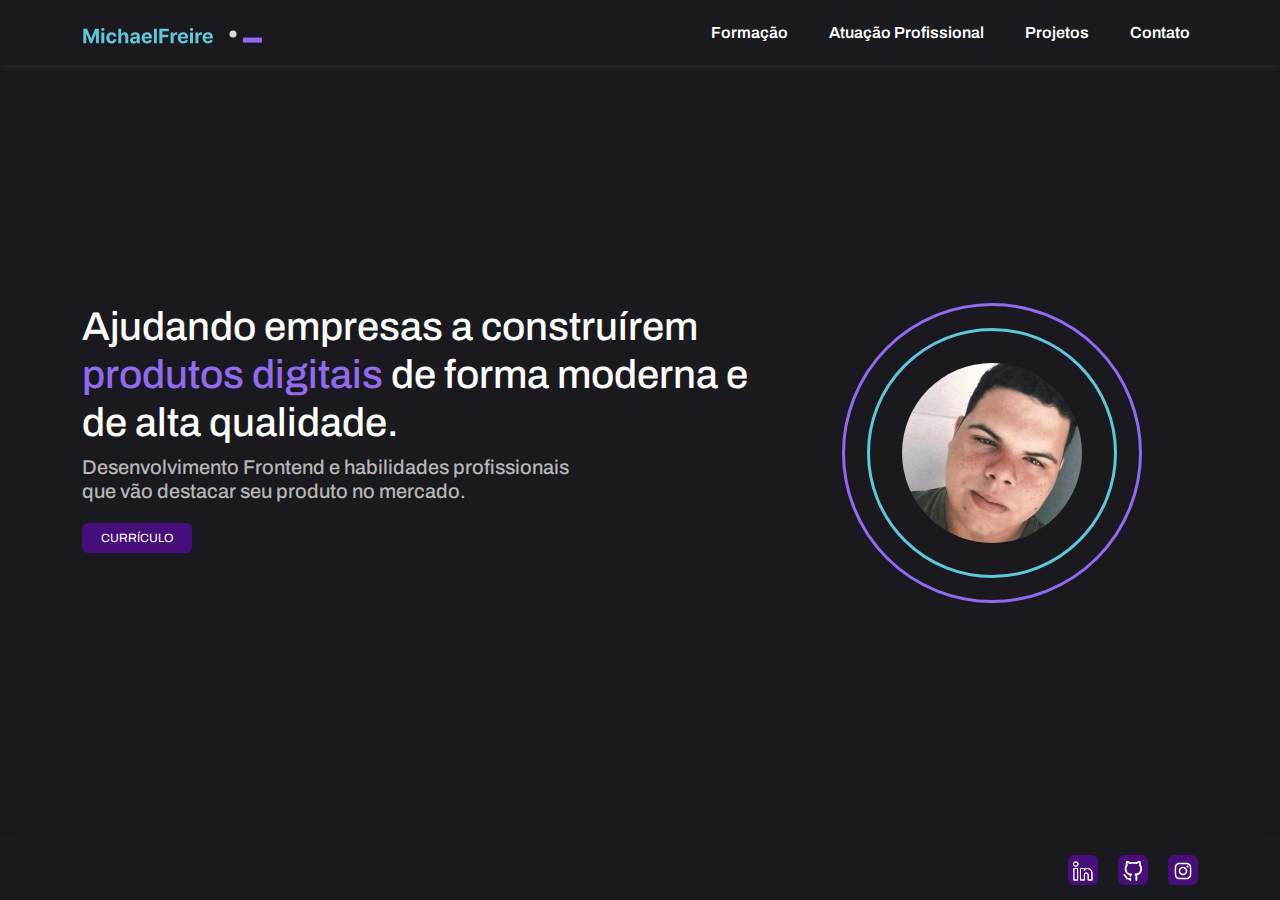
<file: index.html>
<!DOCTYPE html>
<html lang="pt">
  <head>
    <meta charset="utf-8" />
    <meta name="viewport" content="width=device-width, initial-scale=1" />
    <link rel="preconnect" href="https://fonts.googleapis.com" />
    <link rel="preconnect" href="https://fonts.gstatic.com" crossorigin />
    <link
      href="https://fonts.googleapis.com/css2?family=Archivo:ital,wght@0,100..900;1,100..900&display=swap"
      rel="stylesheet"
    />
    <link
      href="https://cdn.jsdelivr.net/npm/bootstrap@5.3.3/dist/css/bootstrap.min.css"
      rel="stylesheet"
    />
    <link rel="stylesheet" href="/styles/style.css" />
    <script src="/scripts/script.js"></script>
    <script src="https://cdn.jsdelivr.net/npm/bootstrap@5.3.3/dist/js/bootstrap.bundle.min.js"></script>
    <title>Página Inicial</title>
  </head>

  <body class="p-0 m-0 border-0 m-0 border-0">
    <nav class="navbar navbar-expand-lg navbar-dark">
      <div class="container">
        <button
          class="navbar-toggler border-0 p-0"
          type="button"
          data-bs-toggle="collapse"
          data-bs-target="#navbarSupportedContent"
          aria-controls="navbarSupportedContent"
          aria-expanded="false"
          aria-label="Toggle navigation"
        >
          <img src="/assets/imgs/icons/Menu.svg" width="35px" height="35px" />
        </button>

        <a class="navbar-brand" href="/index.html">
          <img src="/assets/imgs/Logo.svg" width="180" />
        </a>

        <div class="collapse navbar-collapse" id="navbarSupportedContent">
          <ul class="navbar-nav me-auto mb-2 mb-lg-0 w-100 justify-content-end">
            <li class="nav-item">
              <a class="nav-link" href="/pages/formacao.html">Formação</a>
            </li>
            <li class="nav-item">
              <a class="nav-link" href="/pages/atuacao-profissional.html"
                >Atuação Profissional</a
              >
            </li>
            <li class="nav-item">
              <a class="nav-link" href="/pages/projetos.html">Projetos</a>
            </li>
            <li class="nav-item">
              <a class="nav-link" href="/pages/contato.html">Contato</a>
            </li>
          </ul>
        </div>
      </div>
    </nav>

    <main class="container">
      <div class="row">
        <div class="col-md-8">
          <h1 class="title">
            Ajudando empresas a construírem
            <span class="text-destaque">produtos digitais</span> de forma
            moderna e de alta qualidade.
          </h1>
          <h5 class="sub-title">
            Desenvolvimento Frontend e habilidades profissionais que vão
            destacar seu produto no mercado.
          </h5>
          <button class="button-curriculo">
            <a
              class="link-curriculo"
              href="/assets/curriculo-michael-freire.pdf"
              download="curriculo_MichaelFreire"
            >
              currículo
            </a>
          </button>
        </div>
        <div class="col-md-2">
          <div class="circle-profile-one">
            <div class="circle-profile-two">
              <img
                src="/assets/imgs/perfil.svg"
                alt="foto pessoal"
                class="profile-img"
              />
            </div>
          </div>
        </div>
      </div>
    </main>

    <footer class="">
      <ul class="nav container justify-content-end footer-list">
        <li class="footer-item">
          <a
            class="footer-link"
            href="https://www.linkedin.com/in/michael-alexandrino-freire"
            target="_blank"
          >
            <img
              src="assets/imgs/icons/linkedin.svg"
              alt="linkedin"
              class="footer-icon"
            />
          </a>
        </li>
        <li class="footer-item">
          <a
            class="footer-link"
            href="https://github.com/michaelalexandrinofreire"
            target="_blank"
          >
            <img
              src="/assets/imgs/icons/Github.svg"
              alt="github"
              class="footer-icon"
            />
          </a>
        </li>
        <li class="footer-item">
          <a
            class="footer-link"
            href="https://www.instagram.com/sivanmichael9/"
            target="_blank"
          >
            <img
              src="/assets/imgs/icons/instagram.svg"
              alt="instagram"
              class="footer-icon"
            />
          </a>
        </li>
      </ul>
    </footer>
  </body>
</html>
</file>
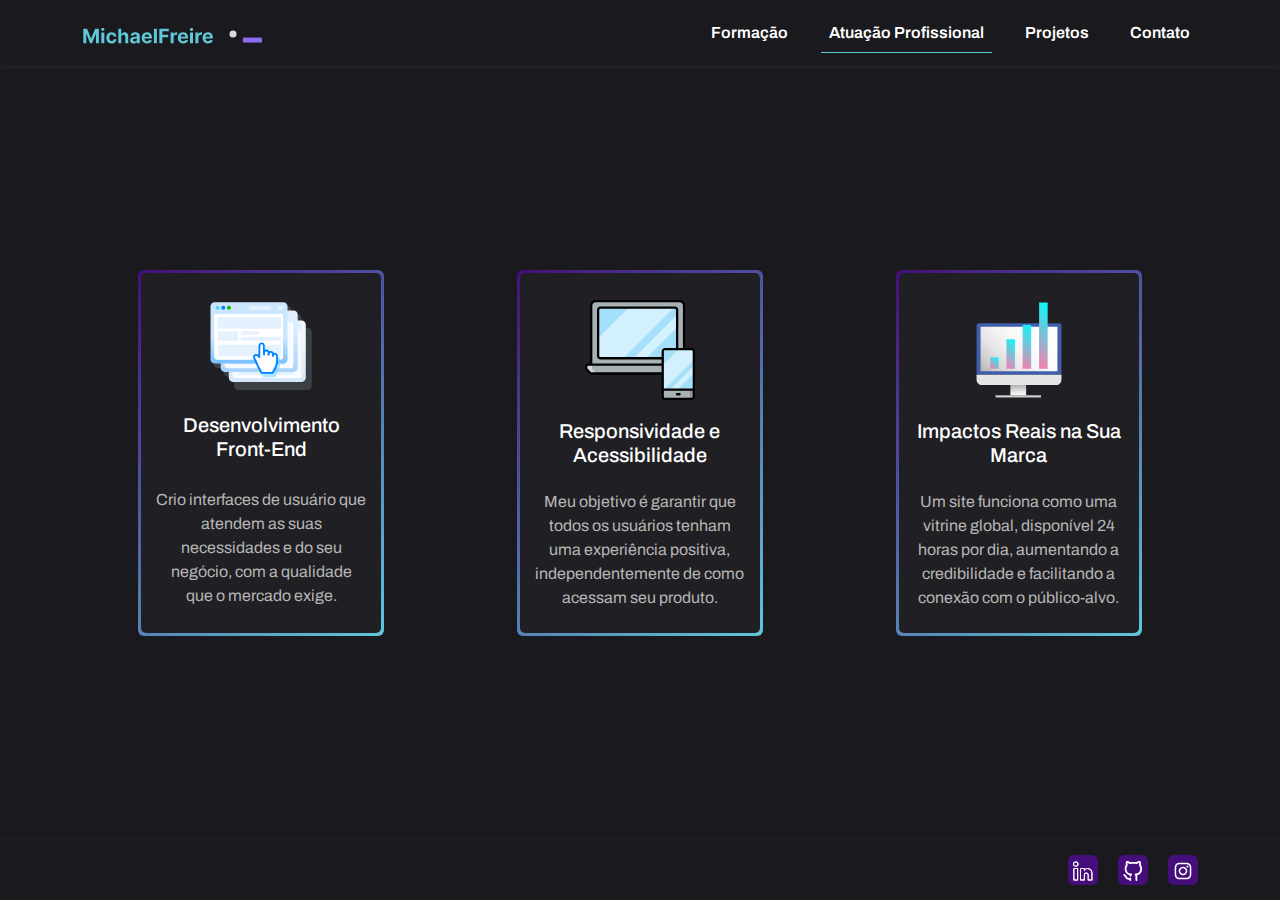
<file: pages/atuacao-profissional.html>
<!DOCTYPE html>
<html lang="pt">
  <head>
    <meta charset="utf-8" />
    <meta name="viewport" content="width=device-width, initial-scale=1" />
    <link rel="preconnect" href="https://fonts.googleapis.com" />
    <link rel="preconnect" href="https://fonts.gstatic.com" crossorigin />
    <link
      href="https://fonts.googleapis.com/css2?family=Archivo:ital,wght@0,100..900;1,100..900&display=swap"
      rel="stylesheet"
    />
    <link
      href="https://cdn.jsdelivr.net/npm/bootstrap@5.3.3/dist/css/bootstrap.min.css"
      rel="stylesheet"
    />
    <script src="https://cdn.jsdelivr.net/npm/bootstrap@5.3.3/dist/js/bootstrap.bundle.min.js"></script>
    <link rel="stylesheet" href="/styles/style.css" />
    <title>Atuação Profissional</title>
  </head>
  <body class="p-0 m-0 border-0 m-0 border-0">
    <nav class="navbar navbar-expand-lg navbar-dark">
      <div class="container">
        <button
          class="navbar-toggler border-0 p-0"
          type="button"
          data-bs-toggle="collapse"
          data-bs-target="#navbarSupportedContent"
          aria-controls="navbarSupportedContent"
          aria-expanded="false"
          aria-label="Toggle navigation"
        >
          <img src="/assets/imgs/icons/Menu.svg" width="35px" height="35px" />
        </button>

        <a class="navbar-brand" href="/index.html">
          <img src="/assets/imgs/Logo.svg" width="180" />
        </a>

        <div class="collapse navbar-collapse" id="navbarSupportedContent">
          <ul class="navbar-nav me-auto mb-2 mb-lg-0 w-100 justify-content-end">
            <li class="nav-item">
              <a class="nav-link" href="/pages/formacao.html">Formação</a>
            </li>
            <li class="nav-item active">
              <a class="nav-link" href="/pages/atuacao-profissional.html"
                >Atuação Profissional</a
              >
            </li>
            <li class="nav-item">
              <a class="nav-link" href="/pages/projetos.html">Projetos</a>
            </li>
            <li class="nav-item">
              <a class="nav-link" href="/pages/contato.html">Contato</a>
            </li>
          </ul>
        </div>
      </div>
    </nav>

    <main class="container justify-content-around text-center d-flex atuacoes">
      <div class="atuacao-profissional">
        <img
          src="/assets/imgs/site.svg"
          alt="atuacao profissional um"
          class="atuacao-profissional-icon"
        />
        <h5>Desenvolvimento Front-End</h5>
        <p>
          Crio interfaces de usuário que atendem as suas necessidades e do seu
          negócio, com a qualidade que o mercado exige.
        </p>
      </div>
      <div class="atuacao-profissional">
        <img
          src="/assets/imgs/Responsive.svg"
          alt="atuacao profissional dois"
          class="atuacao-profissional-icon"
        />
        <h5>Responsividade e Acessibilidade</h5>
        <p>
          Meu objetivo é garantir que todos os usuários tenham uma experiência
          positiva, independentemente de como acessam seu produto.
        </p>
      </div>
      <div class="atuacao-profissional">
        <img
          src="/assets/imgs/Statistic.svg"
          alt="atuacao profissional três"
          class="atuacao-profissional-icon"
        />
        <h5>Impactos Reais na Sua Marca</h5>
        <p>
          Um site funciona como uma vitrine global, disponível 24 horas por dia,
          aumentando a credibilidade e facilitando a conexão com o público-alvo.
        </p>
      </div>
    </main>

    <footer class="">
      <ul class="nav container justify-content-end footer-list">
        <li class="footer-item">
          <a
            class="footer-link"
            href="https://www.linkedin.com/in/michael-alexandrino-freire"
            target="_blank"
          >
            <img
              src="/assets/imgs/icons/linkedin.svg"
              alt="linkedin"
              class="footer-icon"
            />
          </a>
        </li>
        <li class="footer-item">
          <a
            class="footer-link"
            href="https://github.com/michaelalexandrinofreire"
            target="_blank"
          >
            <img
              src="/assets/imgs/icons/Github.svg"
              alt="github"
              class="footer-icon"
            />
          </a>
        </li>
        <li class="footer-item">
          <a
            class="footer-link"
            href="https://www.instagram.com/sivanmichael9/"
            target="_blank"
          >
            <img
              src="/assets/imgs/icons/instagram.svg"
              alt="instagram"
              class="footer-icon"
            />
          </a>
        </li>
      </ul>
    </footer>
  </body>
</html>
</file>
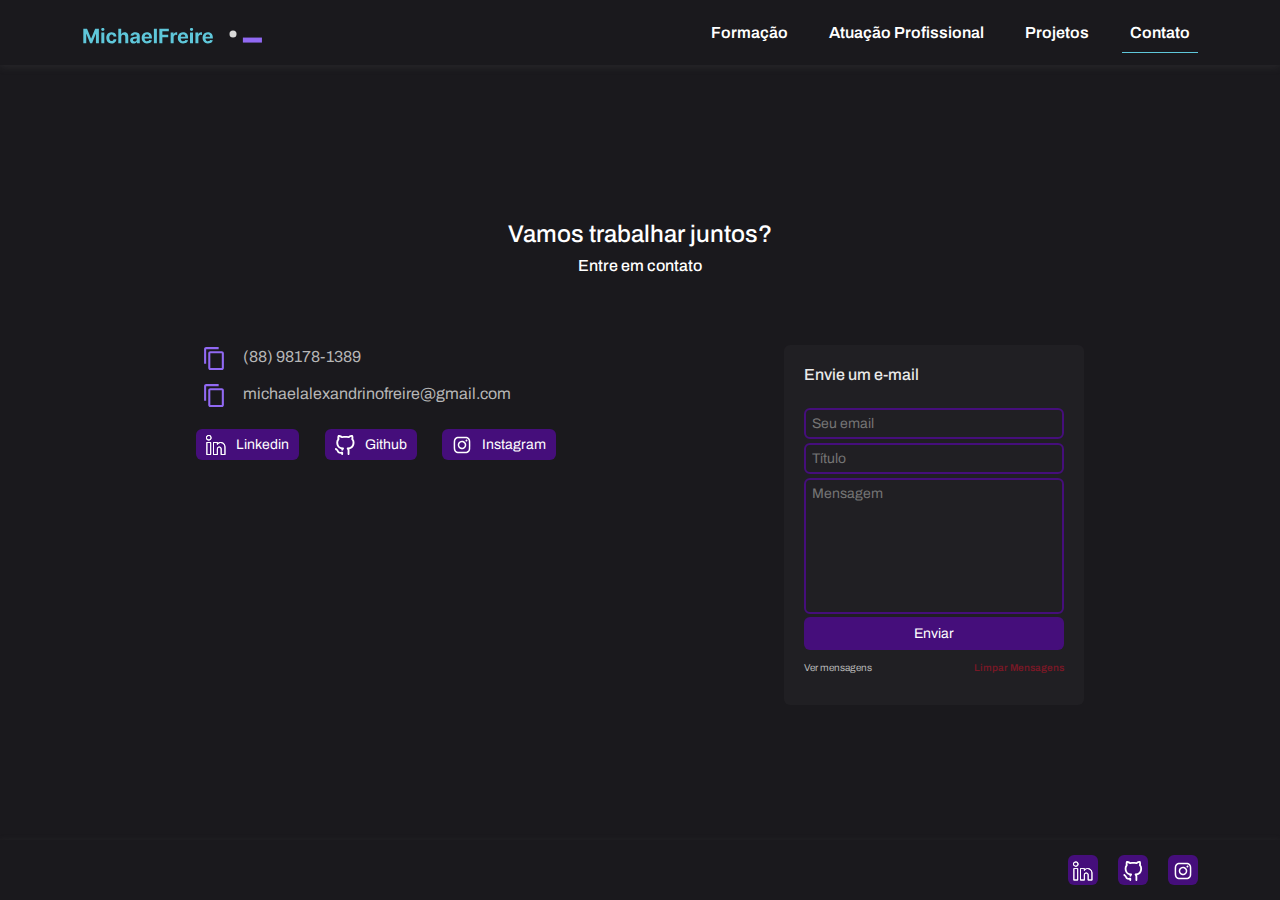
<file: pages/contato.html>
<!DOCTYPE html>
<html lang="pt">
  <head>
    <meta charset="utf-8" />
    <meta name="viewport" content="width=device-width, initial-scale=1" />
    <link rel="preconnect" href="https://fonts.googleapis.com" />
    <link rel="preconnect" href="https://fonts.gstatic.com" crossorigin />
    <link
      href="https://fonts.googleapis.com/css2?family=Archivo:ital,wght@0,100..900;1,100..900&display=swap"
      rel="stylesheet"
    />
    <link
      href="https://cdn.jsdelivr.net/npm/bootstrap@5.3.3/dist/css/bootstrap.min.css"
      rel="stylesheet"
    />
    <script src="https://cdn.jsdelivr.net/npm/bootstrap@5.3.3/dist/js/bootstrap.bundle.min.js"></script>
    <link rel="stylesheet" href="/styles/style.css" />

    <title>Contato</title>
  </head>
  <body class="p-0 m-0 border-0 m-0 border-0">
    <nav class="navbar navbar-expand-lg navbar-dark">
      <div class="container">
        <button
          class="navbar-toggler border-0 p-0"
          type="button"
          data-bs-toggle="collapse"
          data-bs-target="#navbarSupportedContent"
          aria-controls="navbarSupportedContent"
          aria-expanded="false"
          aria-label="Toggle navigation"
        >
          <img src="/assets/imgs/icons/Menu.svg" width="35px" height="35px" />
        </button>

        <a class="navbar-brand" href="/index.html">
          <img src="/assets/imgs/Logo.svg" width="180" />
        </a>

        <div class="collapse navbar-collapse" id="navbarSupportedContent">
          <ul class="navbar-nav me-auto mb-2 mb-lg-0 w-100 justify-content-end">
            <li class="nav-item">
              <a class="nav-link" href="/pages/formacao.html">Formação</a>
            </li>
            <li class="nav-item">
              <a class="nav-link" href="/pages/atuacao-profissional.html"
                >Atuação Profissional</a
              >
            </li>
            <li class="nav-item">
              <a class="nav-link" href="/pages/projetos.html">Projetos</a>
            </li>
            <li class="nav-item active">
              <a class="nav-link" href="/pages/contato.html">Contato</a>
            </li>
          </ul>
        </div>
      </div>
    </nav>

    <main class="container justify-content-around text-center">
      <h4 class="title-contato">Vamos trabalhar juntos?</h4>
      <h6 class="subtitle-contato">Entre em contato</h6>
      <div class="d-flex justify-content-around mt-4 container-contatos">
        <div class="contatos">
          <div class="contato">
            <button class="contato-button" data-text="(88) 98178-1389">
              <img src="/assets/imgs/icons/Copy.svg" alt="copiar" />
            </button>
            <p>(88) 98178-1389</p>
          </div>
          <div class="contato">
            <button
              class="contato-button"
              data-text="michaelalexandrinofreire@gmail.com"
            >
              <img src="/assets/imgs/icons/Copy.svg" alt="copiar" />
            </button>
            <p>michaelalexandrinofreire@gmail.com</p>
          </div>
          <div class="redes-sociais">
            <a
              class="redes-sociais-link linkedin"
              href="https://www.linkedin.com/in/michael-alexandrino-freire"
              target="_blank"
            >
              <img
                src="/assets/imgs/icons/linkedin.svg"
                alt="linkedin"
                class="redes-sociais-icon"
              />
              <span>Linkedin</span>
            </a>
            <a
              class="redes-sociais-link github"
              href="https://github.com/michaelalexandrinofreire"
              target="_blank"
            >
              <img
                src="/assets/imgs/icons/Github.svg"
                alt="github"
                class="redes-sociais-icon"
              />
              <span>Github</span>
            </a>

            <a
              class="redes-sociais-link instagram"
              href="https://www.instagram.com/sivanmichael9/"
              target="_blank"
            >
              <img
                src="/assets/imgs/icons/instagram.svg"
                alt="instagram"
                class="redes-sociais-icon"
              />
              <span>Instagram</span>
            </a>
          </div>
        </div>
        <div class="formulario-container">
          <h6 class="formulario-title">Envie um e-mail</h6>
          <form class="formulario" id="contactForm">
            <input
              type="email"
              id="email"
              name="email"
              placeholder="Seu email"
              required
            />
            <input
              type="text"
              id="titulo"
              name="titulo"
              placeholder="Título"
              required
            />
            <textarea
              id="mensagem"
              name="mensagem"
              placeholder="Mensagem"
              rows="6"
              required
            ></textarea>
            <button class="formulario-button" type="submit">Enviar</button>
          </form>
          <div class="adm-container">
            <a href="/pages/mensagens.html" class="adm-link">Ver mensagens</a>
            <button type="button" onclick="clearMessages()" class="adm-button">
              Limpar Mensagens
            </button>
          </div>
        </div>
      </div>
    </main>

    <footer class="">
      <ul class="nav container justify-content-end footer-list">
        <li class="footer-item">
          <a
            class="footer-link"
            href="https://www.linkedin.com/in/michael-alexandrino-freire"
            target="_blank"
          >
            <img
              src="/assets/imgs/icons/linkedin.svg"
              alt="linkedin"
              class="footer-icon"
            />
          </a>
        </li>
        <li class="footer-item">
          <a
            class="footer-link"
            href="https://github.com/michaelalexandrinofreire"
            target="_blank"
          >
            <img
              src="/assets/imgs/icons/Github.svg"
              alt="github"
              class="footer-icon"
            />
          </a>
        </li>
        <li class="footer-item">
          <a
            class="footer-link"
            href="https://www.instagram.com/sivanmichael9/"
            target="_blank"
          >
            <img
              src="/assets/imgs/icons/instagram.svg"
              alt="instagram"
              class="footer-icon"
            />
          </a>
        </li>
      </ul>
    </footer>
    <script src="/scripts/contato.js"></script>
  </body>
</html>
</file>
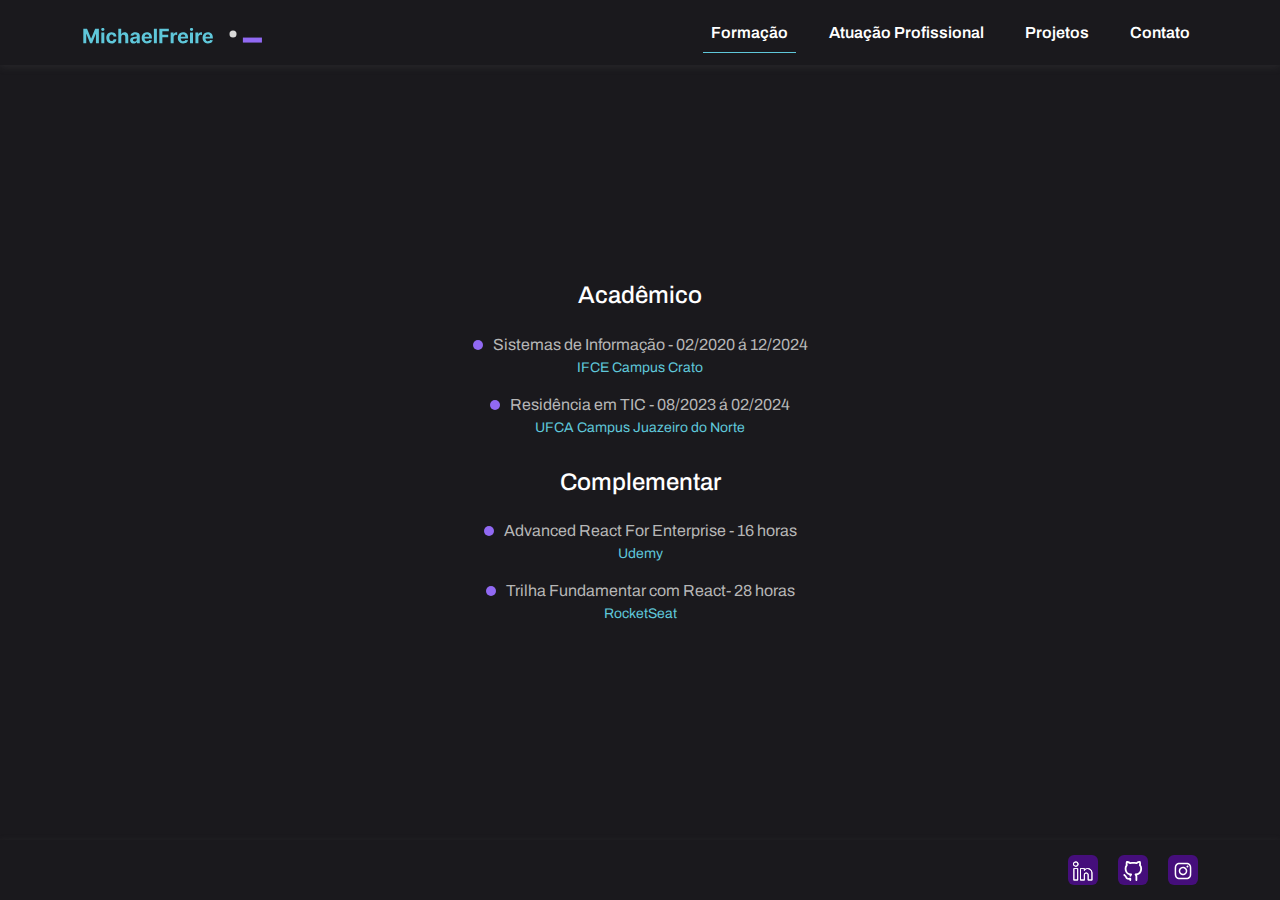
<file: pages/formacao.html>
<!DOCTYPE html>
<html lang="pt">
  <head>
    <meta charset="utf-8" />
    <meta name="viewport" content="width=device-width, initial-scale=1" />
    <link rel="preconnect" href="https://fonts.googleapis.com" />
    <link rel="preconnect" href="https://fonts.gstatic.com" crossorigin />
    <link
      href="https://fonts.googleapis.com/css2?family=Archivo:ital,wght@0,100..900;1,100..900&display=swap"
      rel="stylesheet"
    />
    <link
      href="https://cdn.jsdelivr.net/npm/bootstrap@5.3.3/dist/css/bootstrap.min.css"
      rel="stylesheet"
    />
    <script src="https://cdn.jsdelivr.net/npm/bootstrap@5.3.3/dist/js/bootstrap.bundle.min.js"></script>
    <link rel="stylesheet" href="/styles/style.css" />
    <title>Formação</title>
  </head>
  <body class="p-0 m-0 border-0 m-0 border-0">
    <nav class="navbar navbar-expand-lg navbar-dark">
      <div class="container">
        <button
          class="navbar-toggler border-0 p-0"
          type="button"
          data-bs-toggle="collapse"
          data-bs-target="#navbarSupportedContent"
          aria-controls="navbarSupportedContent"
          aria-expanded="false"
          aria-label="Toggle navigation"
        >
          <img src="/assets/imgs/icons/Menu.svg" width="35px" height="35px" />
        </button>

        <a class="navbar-brand" href="/index.html">
          <img src="/assets/imgs/Logo.svg" width="180" />
        </a>

        <div class="collapse navbar-collapse" id="navbarSupportedContent">
          <ul class="navbar-nav me-auto mb-2 mb-lg-0 w-100 justify-content-end">
            <li class="nav-item active">
              <a class="nav-link" href="/pages/formacao.html">Formação</a>
            </li>
            <li class="nav-item">
              <a class="nav-link" href="/pages/atuacao-profissional.html"
                >Atuação Profissional</a
              >
            </li>
            <li class="nav-item">
              <a class="nav-link" href="/pages/projetos.html">Projetos</a>
            </li>
            <li class="nav-item">
              <a class="nav-link" href="/pages/contato.html">Contato</a>
            </li>
          </ul>
        </div>
      </div>
    </nav>

    <main class="container justify-content-center text-center">
      <div class="formacoes">
        <div class="formacao">
          <h4>Acadêmico</h4>
          <div class="container-formacao">
            <div class="curso">
              <div class="circle"></div>
              <p class="curso-name">
                Sistemas de Informação - 02/2020 á 12/2024
              </p>
            </div>
            <p class="instiuicao-name">IFCE Campus Crato</p>
          </div>
          <div class="container-formacao">
            <div class="curso">
              <div class="circle"></div>
              <p class="curso-name">Residência em TIC - 08/2023 á 02/2024</p>
            </div>
            <p class="instiuicao-name">UFCA Campus Juazeiro do Norte</p>
          </div>
        </div>
        <div class="formacao">
          <h4>Complementar</h4>
          <div class="container-formacao">
            <div class="curso">
              <div class="circle"></div>
              <p class="curso-name">Advanced React For Enterprise - 16 horas</p>
            </div>
            <p class="instiuicao-name">Udemy</p>
          </div>
          <div class="container-formacao">
            <div class="curso">
              <div class="circle"></div>
              <p class="curso-name">Trilha Fundamentar com React- 28 horas</p>
            </div>
            <p class="instiuicao-name">RocketSeat</p>
          </div>
        </div>
      </div>
    </main>

    <footer class="">
      <ul class="nav container justify-content-end footer-list">
        <li class="footer-item">
          <a
            class="footer-link"
            href="https://www.linkedin.com/in/michael-alexandrino-freire"
            target="_blank"
          >
            <img
              src="/assets/imgs/icons/linkedin.svg"
              alt="linkedin"
              class="footer-icon"
            />
          </a>
        </li>
        <li class="footer-item">
          <a
            class="footer-link"
            href="https://github.com/michaelalexandrinofreire"
            target="_blank"
          >
            <img
              src="/assets/imgs/icons/Github.svg"
              alt="github"
              class="footer-icon"
            />
          </a>
        </li>
        <li class="footer-item">
          <a
            class="footer-link"
            href="https://www.instagram.com/sivanmichael9/"
            target="_blank"
          >
            <img
              src="/assets/imgs/icons/instagram.svg"
              alt="instagram"
              class="footer-icon"
            />
          </a>
        </li>
      </ul>
    </footer>
  </body>
</html>
</file>
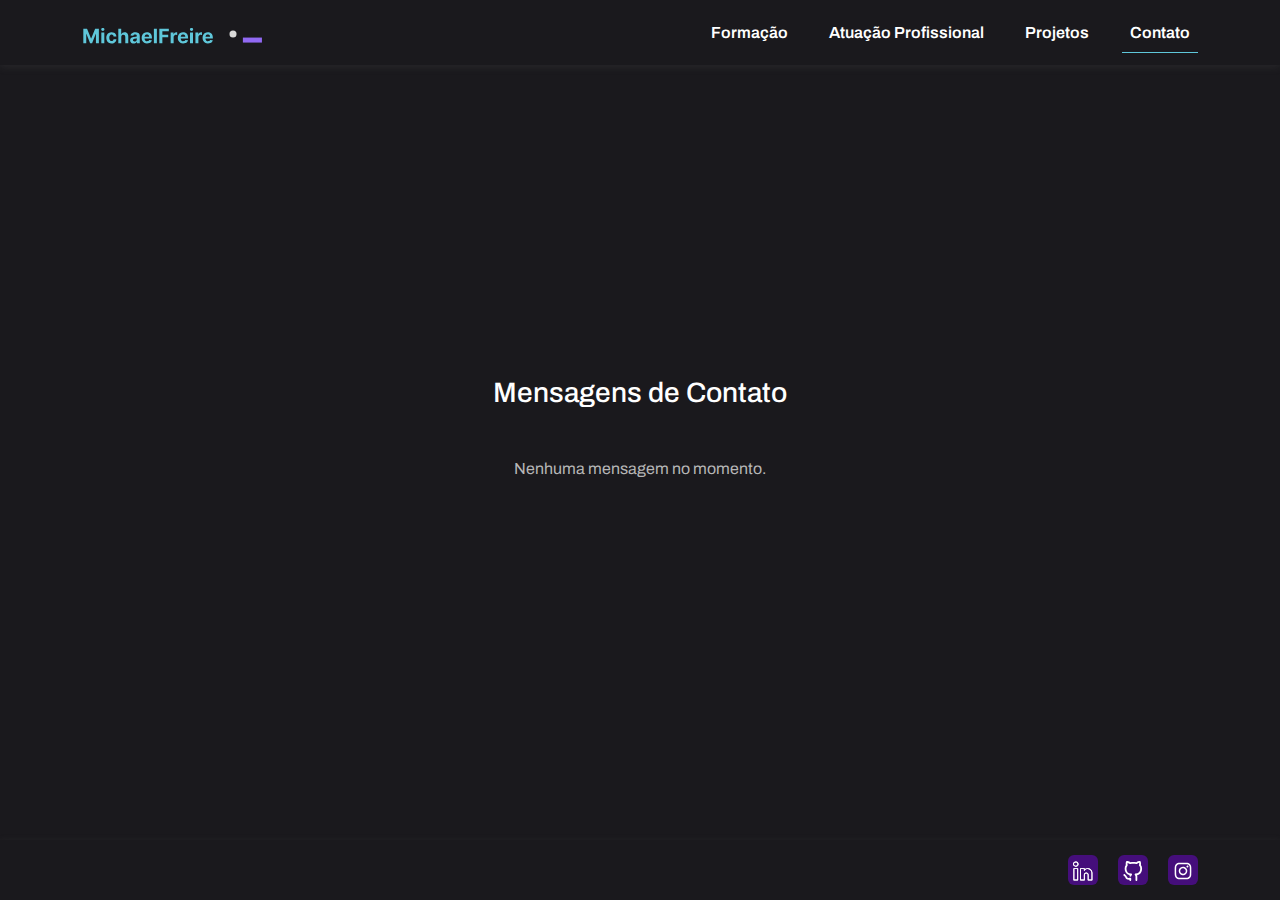
<file: pages/mensagens.html>
<!DOCTYPE html>
<html lang="pt">
  <head>
    <meta charset="utf-8" />
    <meta name="viewport" content="width=device-width, initial-scale=1" />
    <link rel="preconnect" href="https://fonts.googleapis.com" />
    <link rel="preconnect" href="https://fonts.gstatic.com" crossorigin />
    <link
      href="https://fonts.googleapis.com/css2?family=Archivo:ital,wght@0,100..900;1,100..900&display=swap"
      rel="stylesheet"
    />
    <link
      href="https://cdn.jsdelivr.net/npm/bootstrap@5.3.3/dist/css/bootstrap.min.css"
      rel="stylesheet"
    />
    <script src="https://cdn.jsdelivr.net/npm/bootstrap@5.3.3/dist/js/bootstrap.bundle.min.js"></script>
    <link rel="stylesheet" href="/styles/style.css" />

    <title>Mensagens de Contato</title>
  </head>
  <body class="p-0 m-0 border-0 m-0 border-0">
    <nav class="navbar navbar-expand-lg navbar-dark">
      <div class="container">
        <button
          class="navbar-toggler border-0 p-0"
          type="button"
          data-bs-toggle="collapse"
          data-bs-target="#navbarSupportedContent"
          aria-controls="navbarSupportedContent"
          aria-expanded="false"
          aria-label="Toggle navigation"
        >
          <img src="/assets/imgs/icons/Menu.svg" width="35px" height="35px" />
        </button>

        <a class="navbar-brand" href="/index.html">
          <img src="/assets/imgs/Logo.svg" width="180" />
        </a>

        <div class="collapse navbar-collapse" id="navbarSupportedContent">
          <ul class="navbar-nav me-auto mb-2 mb-lg-0 w-100 justify-content-end">
            <li class="nav-item">
              <a class="nav-link" href="/pages/formacao.html">Formação</a>
            </li>
            <li class="nav-item">
              <a class="nav-link" href="/pages/atuacao-profissional.html"
                >Atuação Profissional</a
              >
            </li>
            <li class="nav-item">
              <a class="nav-link" href="/pages/projetos.html">Projetos</a>
            </li>
            <li class="nav-item active">
              <a class="nav-link" href="/pages/contato.html">Contato</a>
            </li>
          </ul>
        </div>
      </div>
    </nav>

    <main class="container justify-content-around text-center">
      <h3>Mensagens de Contato</h3>
      <div id="messageList" class="m-5"></div>
    </main>
    <footer class="">
      <ul class="nav container justify-content-end footer-list">
        <li class="footer-item">
          <a
            class="footer-link"
            href="https://www.linkedin.com/in/michael-alexandrino-freire"
            target="_blank"
          >
            <img
              src="/assets/imgs/icons/linkedin.svg"
              alt="linkedin"
              class="footer-icon"
            />
          </a>
        </li>
        <li class="footer-item">
          <a
            class="footer-link"
            href="https://github.com/michaelalexandrinofreire"
            target="_blank"
          >
            <img
              src="/assets/imgs/icons/Github.svg"
              alt="github"
              class="footer-icon"
            />
          </a>
        </li>
        <li class="footer-item">
          <a
            class="footer-link"
            href="https://www.instagram.com/sivanmichael9/"
            target="_blank"
          >
            <img
              src="/assets/imgs/icons/instagram.svg"
              alt="instagram"
              class="footer-icon"
            />
          </a>
        </li>
      </ul>
    </footer>
    <script src="/scripts/mensagens.js"></script>
  </body>
</html>
</file>
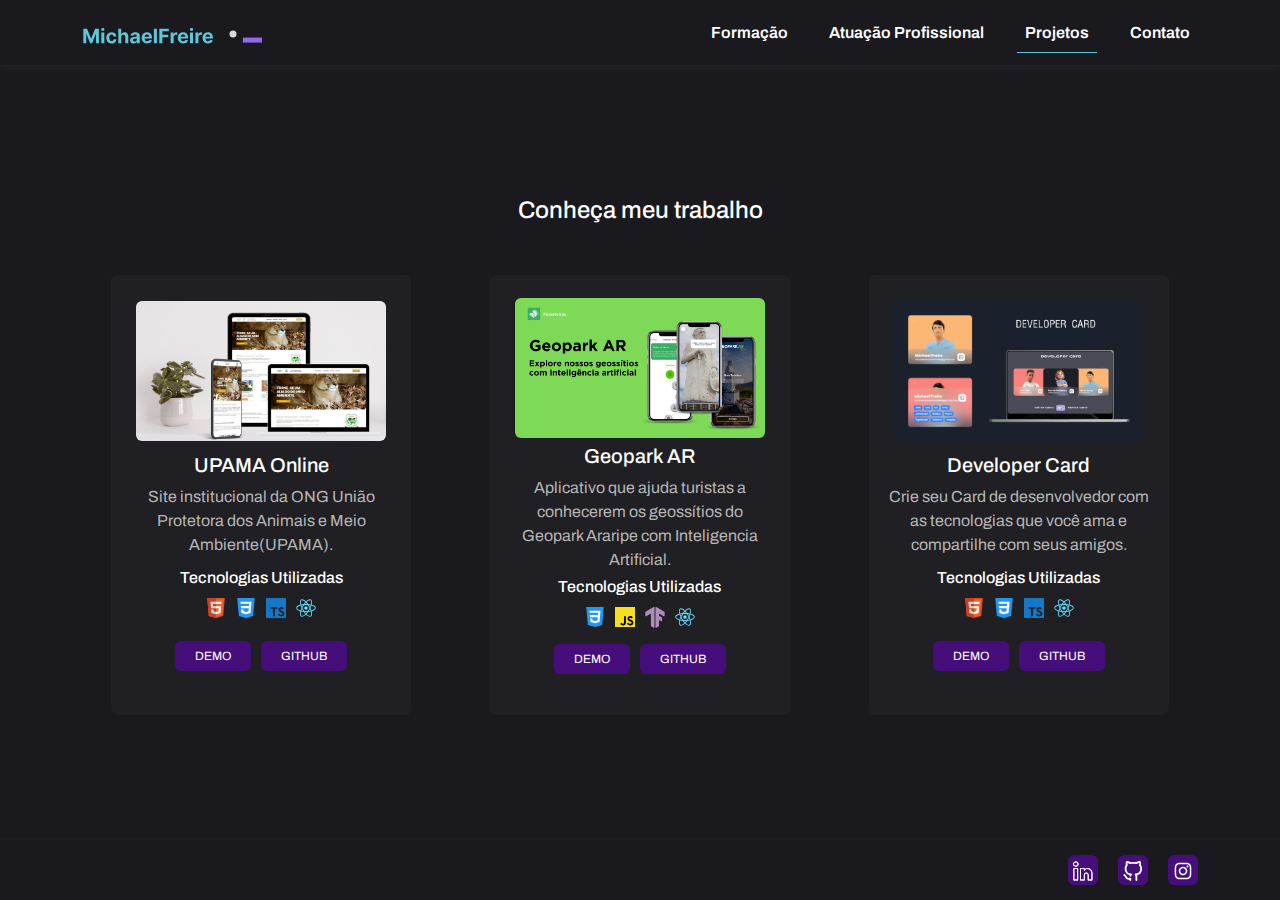
<file: pages/projetos.html>
<!DOCTYPE html>
<html lang="pt">
  <head>
    <meta charset="utf-8" />
    <meta name="viewport" content="width=device-width, initial-scale=1" />
    <link rel="preconnect" href="https://fonts.googleapis.com" />
    <link rel="preconnect" href="https://fonts.gstatic.com" crossorigin />
    <link
      href="https://fonts.googleapis.com/css2?family=Archivo:ital,wght@0,100..900;1,100..900&display=swap"
      rel="stylesheet"
    />
    <link
      href="https://cdn.jsdelivr.net/npm/bootstrap@5.3.3/dist/css/bootstrap.min.css"
      rel="stylesheet"
    />
    <script src="https://cdn.jsdelivr.net/npm/bootstrap@5.3.3/dist/js/bootstrap.bundle.min.js"></script>
    <link rel="stylesheet" href="/styles/style.css" />
    <script src="/scripts/script.js"></script>
    <title>Projetos</title>
  </head>
  <body class="p-0 m-0 border-0 m-0 border-0">
    <div id="alertaContainer">
      <div id="alerta">
        <button id="esconderAlerta">x</button>
        <p class="text-alert">Aplicativo disponível em breve!</p>
      </div>
    </div>

    <div id="alertaContainerGithub">
      <div id="alerta">
        <button id="esconderAlertaGithub">x</button>
        <p class="text-alert">Não disponível por questões contratuais.</p>
      </div>
    </div>

    <nav class="navbar navbar-expand-lg navbar-dark">
      <div class="container">
        <button
          class="navbar-toggler border-0 p-0"
          type="button"
          data-bs-toggle="collapse"
          data-bs-target="#navbarSupportedContent"
          aria-controls="navbarSupportedContent"
          aria-expanded="false"
          aria-label="Toggle navigation"
        >
          <img src="/assets/imgs/icons/Menu.svg" width="35px" height="35px" />
        </button>
        <a class="navbar-brand" href="/index.html">
          <img src="/assets/imgs/Logo.svg" width="180" />
        </a>

        <div class="collapse navbar-collapse" id="navbarSupportedContent">
          <ul class="navbar-nav me-auto mb-2 mb-lg-0 w-100 justify-content-end">
            <li class="nav-item">
              <a class="nav-link" href="/pages/formacao.html">Formação</a>
            </li>
            <li class="nav-item">
              <a class="nav-link" href="/pages/atuacao-profissional.html"
                >Atuação Profissional</a
              >
            </li>
            <li class="nav-item active">
              <a class="nav-link" href="/pages/projetos.html">Projetos</a>
            </li>
            <li class="nav-item">
              <a class="nav-link" href="/pages/contato.html">Contato</a>
            </li>
          </ul>
        </div>
      </div>
    </nav>

    <main class="container justify-content-around text-center">
      <h4 class="title-projetos">Conheça meu trabalho</h4>
      <div class="d-flex justify-content-around my-4 projetos">
        <div class="projeto">
          <img
            src="/assets/imgs/projeto1.png"
            alt="projeto upama"
            class="projeto-img"
          />
          <div>
            <h5>UPAMA Online</h5>
            <p class="about">
              Site institucional da ONG União Protetora dos Animais e Meio
              Ambiente(UPAMA).
            </p>
          </div>
          <div>
            <h6>Tecnologias Utilizadas</h6>
            <div class="tecnologias">
              <a href="https://stackshare.io/html5" target="_blank">
                <img
                  src="/assets/imgs/icons/Html.svg"
                  alt="html"
                  class="tecnologia-icon"
                />
              </a>
              <a href="https://stackshare.io/css-3#description" target="_blank">
                <img
                  src="/assets/imgs/icons/Css.svg"
                  alt="css"
                  class="tecnologia-icon"
                />
              </a>
              <a href="https://stackshare.io/typescript" target="_blank">
                <img
                  src="/assets/imgs/icons/Typescript.svg"
                  alt="Typescript"
                  class="tecnologia-icon"
                />
              </a>
              <a href="https://stackshare.io/react" target="_blank">
                <img
                  src="/assets/imgs/icons/React.svg"
                  alt="react"
                  class="tecnologia-icon"
                />
              </a>
            </div>
          </div>
          <div class="buttons">
            <button class="projeto-button">
              <a
                href="https://upama.vercel.app/"
                target="_blank"
                class="link-projeto"
              >
                DEMO
              </a>
            </button>
            <button class="projeto-button">
              <a
                href="https://github.com/michaelalexandrinofreire/UPAMA"
                target="_blank"
                class="link-projeto"
              >
                Github
              </a>
            </button>
          </div>
        </div>
        <div class="projeto">
          <img
            src="/assets/imgs/projeto2.png"
            alt="geopark AR"
            class="projeto-img"
          />
          <div>
            <h5>Geopark AR</h5>
            <p class="about">
              Aplicativo que ajuda turistas a conhecerem os geossítios do
              Geopark Araripe com Inteligencia Artificial.
            </p>
          </div>
          <div>
            <h6>Tecnologias Utilizadas</h6>
            <div class="tecnologias">
              <a href="https://stackshare.io/css-3#description" target="_blank">
                <img
                  src="/assets/imgs/icons/Css.svg"
                  alt="css"
                  class="tecnologia-icon"
                />
              </a>
              <a href="https://stackshare.io/javascript" target="_blank">
                <img
                  src="/assets/imgs/icons/Javascript.svg"
                  alt="Javascript"
                  class="tecnologia-icon"
                />
              </a>
              <a href="https://stackshare.io/tensorflow" target="_blank">
                <img
                  src="/assets/imgs/icons/tensorflow.svg"
                  alt="tensorflow"
                  class="tecnologia-icon"
                />
              </a>
              <a href="https://stackshare.io/react" target="_blank">
                <img
                  src="/assets/imgs/icons/React.svg"
                  alt="react native"
                  class="tecnologia-icon"
                />
              </a>
            </div>
          </div>
          <div class="buttons">
            <button class="projeto-button" id="mostrarAlerta">DEMO</button>
            <button class="projeto-button" id="mostrarAlertaGithub">Github</button>
          </div>
        </div>
        <div class="projeto">
          <img
            src="/assets/imgs/projeto3.png"
            alt="Developer Card"
            class="projeto-img"
          />
          <div>
            <h5>Developer Card</h5>
            <p class="about">
              Crie seu Card de desenvolvedor com as tecnologias que você ama e
              compartilhe com seus amigos.
            </p>
          </div>
          <div>
            <h6>Tecnologias Utilizadas</h6>
            <div class="tecnologias">
              <a href="https://stackshare.io/html5" target="_blank">
                <img
                  src="/assets/imgs/icons/Html.svg"
                  alt="html"
                  class="tecnologia-icon"
                />
              </a>
              <a href="https://stackshare.io/css-3#description" target="_blank">
                <img
                  src="/assets/imgs/icons/Css.svg"
                  alt="css"
                  class="tecnologia-icon"
                />
              </a>
              <a href="https://stackshare.io/typescript" target="_blank">
                <img
                  src="/assets/imgs/icons/Typescript.svg"
                  alt="Typescript"
                  class="tecnologia-icon"
                />
              </a>
              <a href="https://stackshare.io/react" target="_blank">
                <img
                  src="/assets/imgs/icons/React.svg"
                  alt="react"
                  class="tecnologia-icon"
                />
              </a>
            </div>
          </div>
          <div class="buttons">
            <button class="projeto-button">
              <a href="https://developercard.vercel.app/" target="_blank" class="link-projeto">DEMO</a>
            </button>
            <button class="projeto-button">
              <a href="https://github.com/michaelalexandrinofreire/developer-card" target="_blank" class="link-projeto">Github</a>
            </button>
          </div>
        </div>
      </div>
    </main>

    <footer class="">
      <ul class="nav container justify-content-end footer-list">
        <li class="footer-item">
          <a
            class="footer-link"
            href="https://www.linkedin.com/in/michael-alexandrino-freire"
            target="_blank"
          >
            <img
              src="/assets/imgs/icons/linkedin.svg"
              alt="linkedin"
              class="footer-icon"
            />
          </a>
        </li>
        <li class="footer-item">
          <a
            class="footer-link"
            href="https://github.com/michaelalexandrinofreire"
            target="_blank"
          >
            <img
              src="/assets/imgs/icons/Github.svg"
              alt="github"
              class="footer-icon"
            />
          </a>
        </li>
        <li class="footer-item">
          <a
            class="footer-link"
            href="https://www.instagram.com/sivanmichael9/"
            target="_blank"
          >
            <img
              src="/assets/imgs/icons/instagram.svg"
              alt="instagram"
              class="footer-icon"
            />
          </a>
        </li>
      </ul>
    </footer>
  </body>
</html>
</file>
<file: styles/style.css>
:root {
  --background-primary: #1a191d;
  --background-secondary: #201f23;
  --primary: #450e7b;
  --secondary: #9169f3;
  --blue: #5fc7da;
  --gradient: ;
  --font-color-primary: #ffffff;
  --font-color-secondary: #b6b6b6;
  --title: bold 36px/1.5 "Archivo", sans-serif;
  --text-destaque: bold 40px/1.5 "Archivo", sans-serif;
  --sub-title: 500 18px/1.5 "Archivo", sans-serif;
  --nav-link-font: 600 16px/1.5 "Archivo", sans-serif;
  --text: regular 14px/1.5 "Archivo", sans-serif;
  --shadow-navbar: rgba(99, 99, 99, 0.2) 0px 2px 8px 0px;
}

/* geral */
body {
  font-family: "Archivo", sans-serif;
  background-color: var(--background-primary);
  display: flex;
  flex-direction: column;
  justify-content: space-between;
  min-height: 100vh;
}

h1,
h2,
h3,
h4,
h5,
h6 {
  color: var(--font-color-primary);
}
p {
  font: var(--text);
  color: var(--font-color-secondary);
  margin-bottom: 0rem;
}

/*menu*/
.navbar {
  background-color: var(--background-primary);
  box-shadow: var(--shadow-navbar);
  min-height: 65px;
}
.button {
  background-color: transparent;
  border: none;
}
.navbar-nav {
  display: flex;
  gap: 25px;
}
.nav-link {
  color: var(--font-color-primary);
  font: var(--nav-link-font);
}
.nav-link:hover {
  color: var(--font-color-primary);
}
.nav-item {
  font: var(--nav-link-font);
  position: relative;
  max-width: 180px;
  text-decoration: none;
}

.nav-item::after {
  content: "";
  position: absolute;
  left: 0;
  bottom: 0;
  width: 0;
  height: 1px;
  background-color: var(--blue);
  transition: width 0.5s ease;
}

.nav-item:hover::after {
  width: 100%;
  max-width: 185px;
  justify-content: center;
  align-items: center;
  display: flex;
}
.nav-item.active::after {
  width: 100%;
  max-width: 185px;
  justify-content: center;
  align-items: center;
  display: flex;
}

/* footer */
footer {
  box-shadow: var(--shadow-navbar);
  padding: 15px 0px;
}
.footer-list {
  display: flex;
  gap: 20px;
}
.footer-icon {
  width: 20px;
  height: 20px;
}
.footer-item {
  background-color: var(--primary);
  width: 30px;
  height: 30px;
  border-radius: 6px;
  justify-content: center;
  align-items: center;
  display: flex;
}

/*página inicial*/
main {
  padding: 20px 0;
}
.text-destaque {
  color: var(--secondary);
}
.title {
  max-width: 682px;
}
.sub-title {
  color: var(--font-color-secondary);
  margin-bottom: 20px;
  max-width: 522px;
}
.button-curriculo {
  background-color: var(--primary);
  border-radius: 6px;
  border: none;
  transition: all 0.5s ease;
  display: inline-block;
  width: 100%;
  max-width: 110px;
  height: 100%;
  max-height: 30px;
  margin-bottom: 30px;
}
.button-curriculo:hover {
  background-color: var(--secondary);
}
.link-curriculo {
  font-size: 12px;
  color: var(--font-color-primary);
  text-decoration: none;
  text-transform: uppercase;
  display: block;
  transition: all 0.5s ease;
}
.button-curriculo:hover .link-curriculo {
  color: #1a191d;
  font-weight: 700;
}
.circle-profile-one {
  width: 300px;
  height: 300px;
  display: flex;
  justify-content: center;
  align-items: center;
  border: 3px solid var(--secondary);
  border-radius: 50%;
}

.circle-profile-two {
  width: 250px;
  height: 250px;
  display: flex;
  justify-content: center;
  align-items: center;
  border: 3px solid var(--blue);
  border-radius: 50%;
}

.profile-img {
  width: 180px;
  border-radius: 50%;
}

/*Formação*/
.formacoes {
  display: flex;
  flex-direction: column;
  justify-content: center;
  align-items: center;
  gap: 30px;
}
.formacao {
  display: flex;
  flex-direction: column;
  gap: 15px;
}
.curso {
  display: flex;
  align-items: center;
  gap: 10px;
}
.curso-name {
  margin-bottom: 0rem;
}
.instiuicao-name {
  color: var(--blue);
  font-size: 14px;
}
.circle {
  width: 10px;
  height: 10px;
  background-color: var(--secondary);
  border-radius: 50%;
}
.container-formacao {
  display: flex;
  flex-direction: column;
  justify-content: center;
  align-items: center;
}

/* página de atuação profissional*/
.atuacoes {
  flex-wrap: wrap;
  gap: 20px;
}
.atuacao-profissional {
  width: 240px;
  height: 360px;
  display: flex;
  flex-direction: column;
  justify-content: space-around;
  align-items: center;
  padding: 15px;
  position: relative;
  background-color: #201f23;
  border-radius: 5px;
}
.atuacao-profissional::before {
  content: "";
  position: absolute;
  inset: 0;
  background-image: linear-gradient(140deg, #450e7b, #5fc7da);
  z-index: -1;
  border-radius: 6px;
  margin: -3px;
}
.atuacao-profissional-icon {
  width: 110px;
}

/*Página Projetos*/
.title-projetos {
  margin: 30px 0px 50px 0px;
}
.projeto {
  background-color: var(--background-secondary);
  display: flex;
  flex-direction: column;
  justify-content: space-around;
  align-items: center;
  width: 300px;
  height: 440px;
  padding: 20px;
  border-radius: 6px;
}
.projeto-img {
  width: 250px;
  border-radius: 6px;
}
.tecnologias {
  display: flex;
  justify-content: center;
  gap: 10px;
}
.tecnologia-icon {
  width: 20px;
}
.buttons {
  display: flex;
  gap: 10px;
  margin-top: 10px;
}
.projeto-button {
  background-color: var(--primary);
  padding: 0px 20px;
  color: white;
  border: none;
  border-radius: 6px;
}
.projeto-button {
  background-color: var(--primary);
  border-radius: 6px;
  border: none;
  transition: all 0.5s ease;
  display: inline-block;
  width: 100%;
  max-width: 110px;
  height: 100%;
  max-height: 30px;
  margin-bottom: 30px;
  font-size: 12px;
  color: var(--font-color-primary);
  text-decoration: none;
  text-transform: uppercase;
  display: block;
  transition: all 0.5s ease;
}
.projeto-button:hover {
  background-color: var(--secondary);
  color: #1a191d;
  font-weight: 700;
}
.link-projeto {
  font-size: 12px;
  color: var(--font-color-primary);
  text-decoration: none;
  text-transform: uppercase;
  display: block;
  transition: all 0.5s ease;
}
.projeto-button:hover .link-projeto {
  color: #1a191d;
  font-weight: 700;
}
.about {
  margin-bottom: 0rem;
}
#alertaContainer,
#alertaContainerGithub {
  display: none;
  position: fixed;
  top: 50%;
  left: 50%;
  transform: translate(-50%, -50%);
  background-color: var(--primary);
  padding: 10px;
  border-radius: 10px;
  box-shadow: rgb(58, 58, 58) 0px 5px 15px;
}
#alerta {
  display: flex;
  justify-content: center;
  align-items: center;
}
#alertaContainer.show {
  display: flex;
  justify-content: center;
  align-items: center;
}
#alertaContainerGithub.show {
  display: flex;
  justify-content: center;
  align-items: center;
}
#esconderAlerta,
#esconderAlertaGithub {
  position: absolute;
  top: -10px;
  left: 0px;
  width: 20px;
  height: 20px;
  border-radius: 50%;
  background-color: var(--font-color-primary);
  border: none;
  justify-content: center;
  align-items: center;
  display: flex;
  font-weight: 700;
}
.text-alert {
  color: var(--font-color-primary);
  text-align: center;
  max-width: 200px;
  margin-bottom: 0rem;
}
.projetos {
  flex-wrap: wrap;
  gap: 20px;
}

/*Página de Contato*/
.contatos {
  display: flex;
  flex-direction: column;
  gap: 10px;
  width: 360px;
}
.title-contato {
  margin-top: 20px;
}
.subtitle-contato {
  margin-bottom: 70px;
}
.contato {
  display: flex;
  gap: 10px;
}
.contato-button {
  background-color: transparent;
  border: none;
  justify-content: center;
  align-items: center;
  display: flex;
}
.redes-sociais {
  display: flex;
  gap: 10px;
  margin-top: 10px;
  justify-content: space-between;
  flex-wrap: wrap;
  margin-bottom: 40px;
}
.redes-sociais-link {
  background-color: var(--primary);
  display: flex;
  justify-content: center;
  align-items: center;
  gap: 10px;
  border-radius: 6px;
  padding: 5px 10px;
  color: white;
  text-decoration: none;
  font-size: 14px;
  transition: all 0.5s ease;
}
.redes-sociais-icon {
  width: 20px;
}
.linkedin:hover {
  background-color: #0a66c2;
}
.github:hover {
  background-color: #010409;
}
.instagram:hover {
  background: #f09433;
  background: -moz-linear-gradient(
    45deg,
    #f09433 0%,
    #e6683c 25%,
    #dc2743 50%,
    #cc2366 75%,
    #bc1888 100%
  );
  background: -webkit-linear-gradient(
    45deg,
    #f09433 0%,
    #e6683c 25%,
    #dc2743 50%,
    #cc2366 75%,
    #bc1888 100%
  );
  background: linear-gradient(
    45deg,
    #f09433 0%,
    #e6683c 25%,
    #dc2743 50%,
    #cc2366 75%,
    #bc1888 100%
  );
  filter: progid:DXImageTransform.Microsoft.gradient( startColorstr='#f09433', endColorstr='#bc1888',GradientType=1 );
}
.formulario-container {
  width: 300px;
  height: 360px;
  background-color: var(--background-secondary);
  display: flex;
  flex-direction: column;
  text-align: start;
  border-radius: 6px;
  padding: 20px;
}
.formulario-title {
  color: #eaeaea;
}
.formulario {
  display: flex;
  flex-direction: column;
  justify-content: space-between;
  height: 100%;
  font-size: 14px;
  color: var(--font-color-primary);
  margin-top: 15px;
}
.formulario input,
textarea {
  background-color: transparent;
  border: 2px solid var(--primary);
  border-radius: 6px;
  padding: 3px 0px 3px 6px;
  color: var(--font-color-primary);
  resize: none;
}
.formulario-button {
  background-color: var(--primary);
  color: white;
  border: none;
  border-radius: 6px;
  padding: 6px 0px;
  transition: all 0.5s ease;
}
.formulario-button:hover {
  background-color: var(--secondary);
  color: #1a191d;
  font-weight: 700;
}
.container-contatos {
  flex-wrap: wrap;
}
.adm-link {
  color: var(--font-color-secondary);
  font-size: 10px;
  padding: 10px 0;
  text-decoration: none;
}
/*mensagens*/
#messageList{
  display: flex;
  justify-content: center;
  align-items: center;
  flex-wrap: wrap;
}
.message {
  background-color: var(--background-secondary);
  border: var(--primary) 2px solid;
  padding: 10px;
  margin: 5px;
  border-radius: 6px;
  width: 330px;
  max-width: 330px;
  height: auto;
  display: flex;
  flex-wrap: wrap;
  flex-direction: column;
  justify-content: start;
  align-items: start;
  font-size: 14px;
  gap: 10px;
  position: relative;
}
.adm-button{
  background-color: transparent;
  border: none;
  color: #771826;
  font-size: 10px;
  padding: 10px 0;
  font-weight: 600;
}
.adm-container{
  display: flex;
  justify-content: space-between;
}
@media screen and (max-width: 766px) {
  .col-md-2 {
    justify-content: center;
    align-items: center;
    display: flex;
    flex-direction: column;
  }
}
</file>
